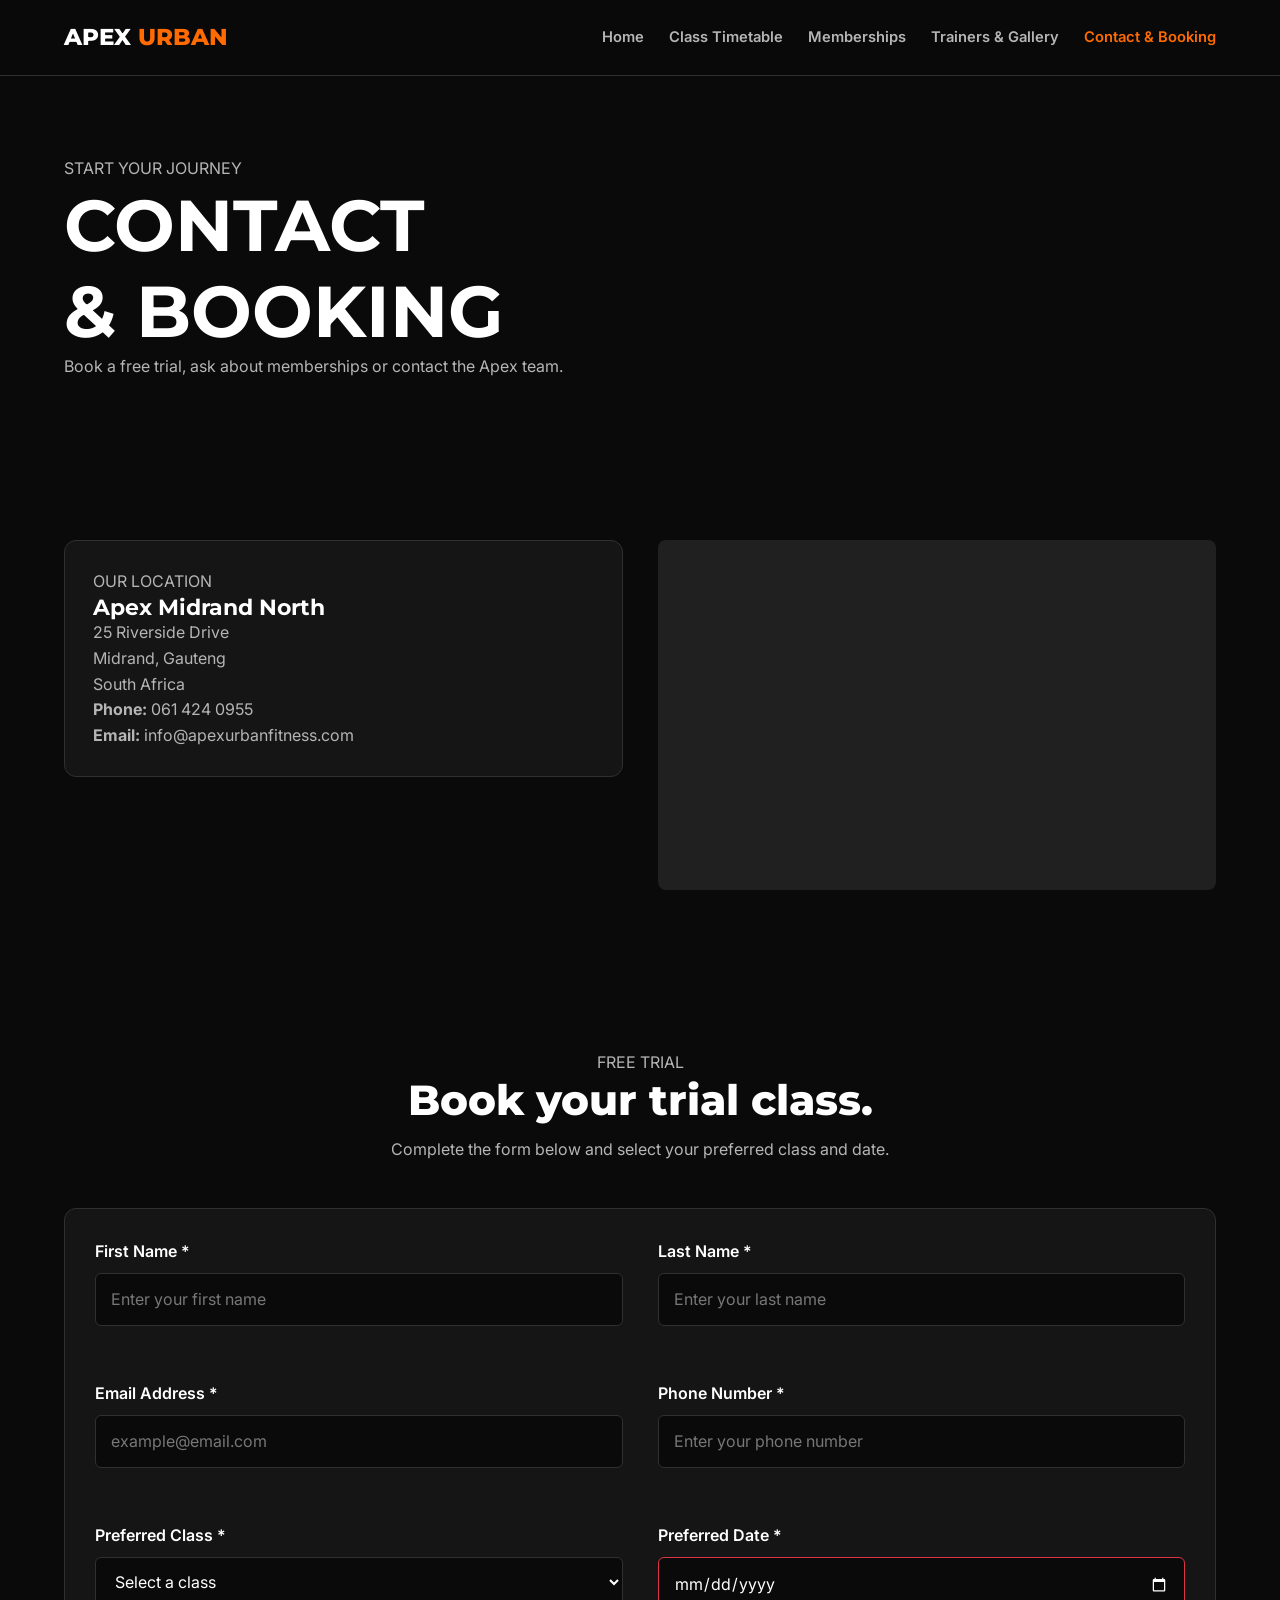
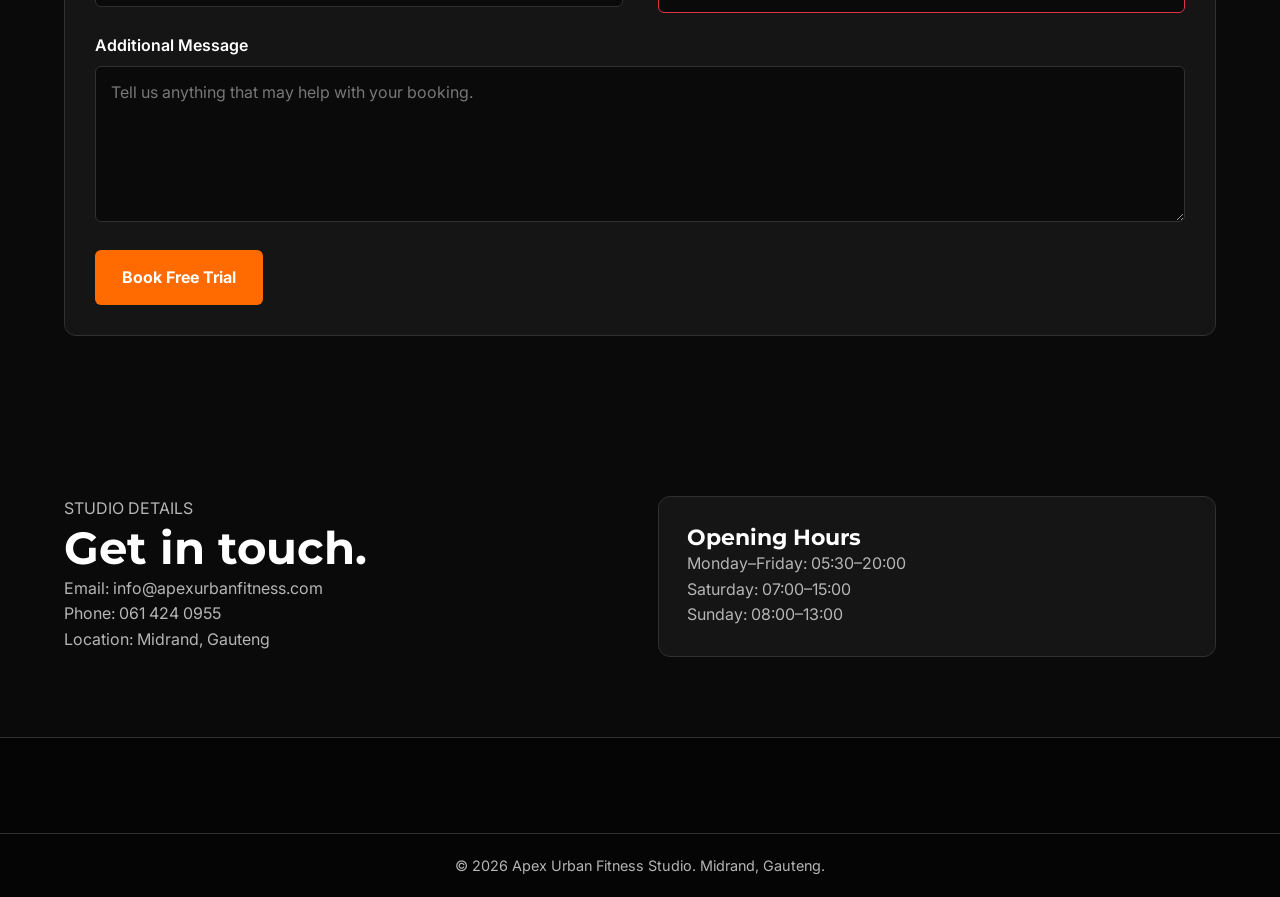
<file: contact.html>
<!DOCTYPE html>
<html lang="en">

<head>
    <meta charset="UTF-8">
    <meta name="viewport" content="width=device-width, initial-scale=1.0">

    <meta name="description"
        content="Contact Apex Urban Fitness Studio or book a free trial class in Midrand.">

    <title>Contact & Booking | Apex Urban Fitness Studio</title>

    <link rel="preconnect" href="https://fonts.googleapis.com">
    <link rel="preconnect" href="https://fonts.gstatic.com" crossorigin>

    <link
        href="https://fonts.googleapis.com/css2?family=Inter:wght@400;500;600;700;800;900&family=Montserrat:wght@600;700;800;900&display=swap"
        rel="stylesheet">

    <link rel="stylesheet" href="CSS/style.css">
</head>

<body>

<header class="site-header">
    <div class="container nav-container">

        <a href="index.html" class="logo">
            APEX <span>URBAN</span>
        </a>

        <button class="menu-toggle"
            aria-label="Open navigation"
            aria-expanded="false">
            ☰
        </button>

        <nav class="main-nav">
            <a href="index.html">Home</a>
            <a href="timetable.html">Class Timetable</a>
            <a href="memberships.html">Memberships</a>
            <a href="trainers.html">Trainers & Gallery</a>
            <a href="contact.html">Contact & Booking</a>
        </nav>

    </div>
</header>

<main>

    <section class="page-hero">
        <div class="container">

            <p class="eyebrow">START YOUR JOURNEY</p>

            <h1>CONTACT<br>& BOOKING</h1>

            <p>
                Book a free trial, ask about memberships or
                contact the Apex team.
            </p>

        </div>
    </section>


    <!-- LOCATION SECTION -->
    <section class="section">

        <div class="container contact-grid">

            <article class="location-card">

                <p class="eyebrow">OUR LOCATION</p>

                <h3>Apex Midrand North</h3>

                <p>
                    25 Riverside Drive<br>
                    Midrand, Gauteng<br>
                    South Africa
                </p>

                <p>
                    <strong>Phone:</strong>
                    061 424 0955
                </p>

                <p>
                    <strong>Email:</strong>
                    info@apexurbanfitness.com
                </p>

            </article>

            <div class="map-placeholder">

                <iframe
                    title="Map showing the Midrand area"
                    src="https://www.google.com/maps?q=Midrand,Gauteng,South%20Africa&output=embed"
                    width="100%"
                    height="350"
                    style="border:0;"
                    allowfullscreen
                    loading="lazy"
                    referrerpolicy="no-referrer-when-downgrade">
                </iframe>

            </div>

        </div>

    </section>


    <!-- FREE TRIAL FORM -->
    <section class="section dark-section">

        <div class="container">

            <div class="section-heading">

                <p class="eyebrow">FREE TRIAL</p>

                <h2>Book your trial class.</h2>

                <p>
                    Complete the form below and select your
                    preferred class and date.
                </p>

            </div>


            <form id="trial-form"
                class="booking-box"
                data-demo-form>

                <div class="contact-grid">

                    <div class="form-group">
                        <label for="firstName">First Name *</label>

                        <input
                            type="text"
                            id="firstName"
                            name="firstName"
                            placeholder="Enter your first name"
                            required
                            minlength="2">
                    </div>


                    <div class="form-group">
                        <label for="lastName">Last Name *</label>

                        <input
                            type="text"
                            id="lastName"
                            name="lastName"
                            placeholder="Enter your last name"
                            required
                            minlength="2">
                    </div>


                    <div class="form-group">
                        <label for="email">Email Address *</label>

                        <input
                            type="email"
                            id="email"
                            name="email"
                            placeholder="example@email.com"
                            required>
                    </div>


                    <div class="form-group">
                        <label for="phone">Phone Number *</label>

                        <input
                            type="tel"
                            id="phone"
                            name="phone"
                            placeholder="Enter your phone number"
                            pattern="[0-9+ ]{9,15}"
                            required>
                    </div>


                    <div class="form-group">
                        <label for="class">Preferred Class *</label>

                        <select id="class" name="class" required>

                            <option value="">Select a class</option>
                            <option value="HIIT">HIIT</option>
                            <option value="Pilates">Pilates</option>
                            <option value="Boxing">Boxing</option>
                            <option value="Personal Training">
                                Personal Training
                            </option>

                        </select>
                    </div>


                    <div class="form-group">
                        <label for="date">Preferred Date *</label>

                        <input
                            type="date"
                            id="date"
                            name="date"
                            required>
                    </div>

                </div>


                <div class="form-group">

                    <label for="message">Additional Message</label>

                    <textarea
                        id="message"
                        name="message"
                        rows="5"
                        maxlength="500"
                        placeholder="Tell us anything that may help with your booking."></textarea>

                </div>


                <button type="submit" class="btn btn-primary">
                    Book Free Trial
                </button>

                <p class="form-message"
                    id="trial-message"
                    role="status"
                    aria-live="polite">
                </p>

            </form>

        </div>

    </section>


    <!-- CONTACT DETAILS -->
    <section class="section">

        <div class="container contact-grid">

            <div>

                <p class="eyebrow">STUDIO DETAILS</p>

                <h2>Get in touch.</h2>

                <p>
                    Email:
                    info@apexurbanfitness.com
                </p>

                <p>
                    Phone:
                    061 424 0955
                </p>

                <p>
                    Location:
                    Midrand, Gauteng
                </p>

            </div>


            <div class="location-card">

                <h3>Opening Hours</h3>

                <p>
                    Monday–Friday: 05:30–20:00<br>
                    Saturday: 07:00–15:00<br>
                    Sunday: 08:00–13:00
                </p>

            </div>

        </div>

    </section>

</main>


<footer class="site-footer">

    <div class="footer-bottom">

        <p>
            © 2026 Apex Urban Fitness Studio.
            Midrand, Gauteng.
        </p>

    </div>

</footer>


<script src="JS/script.js"></script>

</body>
</html>
</file>
<file: CSS/style.css>
@import url('https://fonts.googleapis.com/css2?family=Inter:wght@400;500;600;700&family=Montserrat:wght@400;500;600;700;800&display=swap');


/* =========================================
   1. ROOT VARIABLES AND RESET
========================================= */

:root {
    --primary: #ff6b00;
    --primary-dark: #e65f00;
    --background: #0a0a0a;
    --surface: #151515;
    --surface-light: #202020;
    --text: #ffffff;
    --text-muted: #b5b5b5;
    --border: #303030;
    --success: #28a745;
    --danger: #dc3545;
    --container-width: 1200px;
    --radius: 12px;
    --transition: 0.3s ease;
}

* {
    margin: 0;
    padding: 0;
    box-sizing: border-box;
}

html {
    scroll-behavior: smooth;
    scroll-padding-top: 90px;
}

body {
    font-family: 'Inter', sans-serif;
    background-color: var(--background);
    color: var(--text);
    line-height: 1.6;
    overflow-x: hidden;
}

img {
    max-width: 100%;
    display: block;
}

a {
    color: inherit;
    text-decoration: none;
}

button,
input,
select,
textarea {
    font: inherit;
}

button {
    cursor: pointer;
}

ul {
    list-style: none;
}

.container {
    width: min(90%, var(--container-width));
    margin: 0 auto;
}

section {
    padding: 80px 0;
}

.section-heading {
    text-align: center;
    margin-bottom: 45px;
}

.section-heading h2 {
    font-family: 'Montserrat', sans-serif;
    font-size: clamp(1.8rem, 4vw, 2.6rem);
    font-weight: 800;
    margin-bottom: 12px;
}

.section-heading p {
    color: var(--text-muted);
    max-width: 650px;
    margin: 0 auto;
}


/* =========================================
   2. HEADINGS AND TEXT
========================================= */

h1,
h2,
h3,
h4 {
    font-family: 'Montserrat', sans-serif;
    line-height: 1.2;
}

h1 {
    font-size: clamp(2.3rem, 6vw, 4.5rem);
}

h2 {
    font-size: clamp(1.8rem, 4vw, 2.8rem);
}

h3 {
    font-size: 1.35rem;
}

p {
    color: var(--text-muted);
}

.highlight {
    color: var(--primary);
}

.orange-text {
    color: var(--primary);
}


/* =========================================
   3. HEADER AND NAVIGATION
========================================= */

.site-header {
    position: sticky;
    top: 0;
    z-index: 1000;
    width: 100%;
    background: rgba(10, 10, 10, 0.96);
    border-bottom: 1px solid var(--border);
    backdrop-filter: blur(12px);
}

.nav-container,
.navbar {
    min-height: 75px;
    display: flex;
    align-items: center;
    justify-content: space-between;
    gap: 20px;
}

.logo {
    font-family: 'Montserrat', sans-serif;
    font-size: 1.45rem;
    font-weight: 800;
    color: var(--text);
}

.logo span {
    color: var(--primary);
}

.main-nav,
.nav-links {
    display: flex;
    align-items: center;
    gap: 25px;
}

.main-nav a,
.nav-links a {
    color: var(--text-muted);
    font-size: 0.92rem;
    font-weight: 600;
    transition: var(--transition);
}

.main-nav a:hover,
.nav-links a:hover,
.main-nav a.active,
.nav-links a.active {
    color: var(--primary);
}

.menu-toggle {
    display: none;
    border: none;
    background: transparent;
    color: var(--text);
    font-size: 1.8rem;
}


/* =========================================
   4. BUTTONS
========================================= */

.btn {
    display: inline-flex;
    align-items: center;
    justify-content: center;
    gap: 8px;
    padding: 13px 25px;
    border-radius: 6px;
    border: 2px solid transparent;
    font-weight: 700;
    text-align: center;
    transition: var(--transition);
}

.btn-primary {
    background: var(--primary);
    color: #ffffff;
}

.btn-primary:hover {
    background: var(--primary-dark);
    transform: translateY(-3px);
    box-shadow: 0 8px 20px rgba(255, 107, 0, 0.2);
}

.btn-outline {
    border-color: var(--primary);
    color: var(--primary);
    background: transparent;
}

.btn-outline:hover {
    background: var(--primary);
    color: #ffffff;
}

.btn.secondary {
    border-color: var(--primary);
    color: var(--primary);
}

.btn.secondary:hover {
    background: var(--primary);
    color: #ffffff;
}

button:active,
.btn:active {
    transform: scale(0.97);
}


/* =========================================
   5. HERO SECTION
========================================= */

.hero {
    min-height: 650px;
    display: flex;
    align-items: center;
    position: relative;
    background:
        linear-gradient(
            90deg,
            rgba(0, 0, 0, 0.92),
            rgba(0, 0, 0, 0.48)
        ),
        url('../images/fitness-hero.jpg') center/cover no-repeat;
}

.hero-content {
    max-width: 750px;
    padding: 80px 0;
}

.hero h1 {
    margin-bottom: 22px;
    text-transform: uppercase;
    font-weight: 800;
}

.hero p {
    font-size: 1.1rem;
    max-width: 600px;
    margin-bottom: 30px;
}

.hero-actions,
.hero-buttons {
    display: flex;
    flex-wrap: wrap;
    gap: 15px;
}


/* =========================================
   6. GENERAL GRID LAYOUTS
========================================= */

.grid-2,
.two-column {
    display: grid;
    grid-template-columns: repeat(2, 1fr);
    gap: 30px;
}

.grid-3 {
    display: grid;
    grid-template-columns: repeat(3, 1fr);
    gap: 25px;
}

.grid-4,
.card-grid {
    display: grid;
    grid-template-columns: repeat(4, 1fr);
    gap: 25px;
}

.feature-grid {
    display: grid;
    grid-template-columns: repeat(3, 1fr);
    gap: 25px;
}


/* =========================================
   7. CARDS
========================================= */

.card,
.feature-card {
    background: var(--surface);
    border: 1px solid var(--border);
    border-radius: var(--radius);
    padding: 25px;
    transition: var(--transition);
}

.card:hover,
.feature-card:hover {
    transform: translateY(-6px);
    border-color: var(--primary);
    box-shadow: 0 12px 30px rgba(0, 0, 0, 0.3);
}

.card h3,
.feature-card h3 {
    margin-bottom: 12px;
}

.card p,
.feature-card p {
    font-size: 0.95rem;
}

.icon {
    font-size: 2rem;
    color: var(--primary);
    margin-bottom: 18px;
}


/* =========================================
   8. ABOUT SECTION
========================================= */

.about-content {
    display: grid;
    grid-template-columns: 1fr 1fr;
    align-items: center;
    gap: 45px;
}

.about-image img {
    width: 100%;
    height: 420px;
    object-fit: cover;
    border-radius: var(--radius);
}

.about-text h2 {
    margin-bottom: 20px;
}

.about-text p {
    margin-bottom: 18px;
}


/* =========================================
   9. SERVICES SECTION
========================================= */

.service-card {
    overflow: hidden;
    padding: 0;
}

.service-card img {
    width: 100%;
    height: 220px;
    object-fit: cover;
}

.service-card-content {
    padding: 22px;
}

.service-card-content h3 {
    margin-bottom: 10px;
}


/* =========================================
   10. TIMETABLE AND CLASS FILTERS
========================================= */

.filter-buttons {
    display: flex;
    flex-wrap: wrap;
    justify-content: center;
    gap: 12px;
    margin-bottom: 35px;
}

.filter-btn {
    padding: 10px 20px;
    border: 1px solid var(--border);
    border-radius: 30px;
    background: var(--surface);
    color: var(--text);
    transition: var(--transition);
}

.filter-btn:hover,
.filter-btn.active {
    background: var(--primary);
    border-color: var(--primary);
    color: #ffffff;
}

.schedule-grid {
    display: grid;
    grid-template-columns: repeat(3, 1fr);
    gap: 22px;
}

.class-card {
    background: var(--surface);
    border: 1px solid var(--border);
    border-radius: var(--radius);
    padding: 25px;
    transition: var(--transition);
}

.class-card:hover {
    border-color: var(--primary);
    transform: translateY(-4px);
}

.class-card h3 {
    margin-bottom: 12px;
}

.class-card p {
    margin-bottom: 8px;
}

.class-card.hidden {
    display: none;
}

.class-time {
    color: var(--primary);
    font-weight: 700;
}


/* =========================================
   11. MEMBERSHIP SECTION
========================================= */

.membership-card {
    background: var(--surface);
    border: 1px solid var(--border);
    border-radius: var(--radius);
    padding: 30px;
    text-align: center;
    transition: var(--transition);
}

.membership-card:hover {
    border-color: var(--primary);
    transform: translateY(-5px);
}

.membership-card.featured {
    border: 2px solid var(--primary);
}

.membership-price {
    font-family: 'Montserrat', sans-serif;
    font-size: 2.2rem;
    font-weight: 800;
    color: var(--primary);
    margin: 20px 0;
}

.membership-card ul {
    margin: 25px 0;
}

.membership-card li {
    color: var(--text-muted);
    padding: 8px 0;
    border-bottom: 1px solid var(--border);
}


/* =========================================
   12. MEMBERSHIP CALCULATOR
========================================= */

.calculator-box {
    max-width: 650px;
    margin: 40px auto 0;
    padding: 30px;
    background: var(--surface);
    border: 1px solid var(--border);
    border-radius: var(--radius);
}

.calculator-box label {
    display: block;
    margin-bottom: 10px;
    font-weight: 600;
}

.calculator-box select {
    width: 100%;
    padding: 14px;
    margin-bottom: 20px;
    background: var(--background);
    border: 1px solid var(--border);
    border-radius: 6px;
    color: var(--text);
}

#membership-result {
    color: var(--primary);
    font-size: 1.4rem;
    font-weight: 800;
}


/* =========================================
   13. TRAINERS AND GALLERY
========================================= */

.trainer-card {
    overflow: hidden;
    background: var(--surface);
    border-radius: var(--radius);
    border: 1px solid var(--border);
}

.trainer-card img {
    width: 100%;
    height: 300px;
    object-fit: cover;
}

.trainer-info {
    padding: 22px;
}

.trainer-info h3 {
    margin-bottom: 8px;
}

.trainer-info span {
    color: var(--primary);
    font-weight: 600;
}

.gallery-grid {
    display: grid;
    grid-template-columns: repeat(3, 1fr);
    gap: 15px;
}

.gallery-grid img {
    width: 100%;
    height: 250px;
    object-fit: cover;
    border-radius: 8px;
    transition: var(--transition);
}

.gallery-grid img:hover {
    transform: scale(1.03);
}


/* =========================================
   14. CONTACT PAGE
========================================= */

.contact-grid {
    display: grid;
    grid-template-columns: 1fr 1fr;
    gap: 35px;
    align-items: start;
}

.contact-info,
.location-card {
    background: var(--surface);
    border: 1px solid var(--border);
    border-radius: var(--radius);
    padding: 28px;
}

.contact-info h2,
.location-card h2 {
    margin-bottom: 20px;
}

.contact-item {
    display: flex;
    gap: 15px;
    margin-bottom: 22px;
}

.contact-item .icon {
    font-size: 1.5rem;
    margin: 0;
}

.contact-item h3 {
    font-size: 1rem;
    margin-bottom: 5px;
}

.contact-item p,
.contact-item a {
    color: var(--text-muted);
}

.contact-item a:hover {
    color: var(--primary);
}

.map-placeholder {
    width: 100%;
    min-height: 300px;
    overflow: hidden;
    border-radius: 8px;
    background: var(--surface-light);
}

.map-placeholder iframe {
    display: block;
    width: 100%;
    min-height: 300px;
    border: 0;
}


/* =========================================
   15. FORMS AND BOOKING
========================================= */

.booking-box,
.form-card {
    background: var(--surface);
    border: 1px solid var(--border);
    border-radius: var(--radius);
    padding: 30px;
}

.booking-box h2,
.form-card h2 {
    margin-bottom: 22px;
}

.form-grid {
    display: grid;
    grid-template-columns: repeat(2, 1fr);
    gap: 20px;
}

.field,
.form-group {
    margin-bottom: 20px;
}

.field label,
.form-group label {
    display: block;
    margin-bottom: 8px;
    font-weight: 600;
    color: var(--text);
}

.field input,
.field select,
.field textarea,
.form-group input,
.form-group select,
.form-group textarea {
    width: 100%;
    padding: 13px 15px;
    background: var(--background);
    border: 1px solid var(--border);
    border-radius: 6px;
    color: var(--text);
    outline: none;
    transition: var(--transition);
}

.field textarea,
.form-group textarea {
    min-height: 130px;
    resize: vertical;
}

.field input:focus,
.field select:focus,
.field textarea:focus,
.form-group input:focus,
.form-group select:focus,
.form-group textarea:focus {
    border-color: var(--primary);
    box-shadow: 0 0 0 3px rgba(255, 107, 0, 0.15);
}

input::placeholder,
textarea::placeholder {
    color: #777777;
}

input[type="date"] {
    color-scheme: dark;
}

.form-message {
    margin-top: 18px;
    padding: 12px;
    border-radius: 6px;
    display: none;
}

.form-message.success {
    display: block;
    background: rgba(40, 167, 69, 0.12);
    border: 1px solid var(--success);
    color: #6ee28c;
}

.form-message.error {
    display: block;
    background: rgba(220, 53, 69, 0.12);
    border: 1px solid var(--danger);
    color: #ff8c98;
}

input:invalid:not(:placeholder-shown),
textarea:invalid:not(:placeholder-shown) {
    border-color: var(--danger);
}


/* =========================================
   16. OPENING HOURS
========================================= */

.opening-hours {
    margin-top: 25px;
}

.opening-hours h3 {
    margin-bottom: 15px;
}

.opening-hours li {
    display: flex;
    justify-content: space-between;
    gap: 15px;
    padding: 10px 0;
    border-bottom: 1px solid var(--border);
    color: var(--text-muted);
}


/* =========================================
   17. CALL TO ACTION
========================================= */

.cta-section {
    background: linear-gradient(
        135deg,
        #171717,
        #292019
    );
    text-align: center;
    padding: 75px 20px;
}

.cta-section h2 {
    margin-bottom: 18px;
}

.cta-section p {
    max-width: 650px;
    margin: 0 auto 25px;
}


/* =========================================
   18. FOOTER
========================================= */

.site-footer {
    background: #050505;
    border-top: 1px solid var(--border);
    padding: 55px 0 20px;
}

.footer-grid,
.footer-inner {
    display: grid;
    grid-template-columns: repeat(3, 1fr);
    gap: 35px;
}

.footer-column h3 {
    margin-bottom: 18px;
}

.footer-column p {
    margin-bottom: 10px;
}

.footer-column a {
    display: block;
    color: var(--text-muted);
    margin-bottom: 10px;
    transition: var(--transition);
}

.footer-column a:hover {
    color: var(--primary);
}

.footer-bottom {
    margin-top: 40px;
    padding-top: 20px;
    border-top: 1px solid var(--border);
    text-align: center;
    color: var(--text-muted);
    font-size: 0.9rem;
}


/* =========================================
   19. BACK TO TOP BUTTON
========================================= */

#back-to-top {
    position: fixed;
    right: 25px;
    bottom: 25px;
    width: 45px;
    height: 45px;
    border: none;
    border-radius: 50%;
    background: var(--primary);
    color: #ffffff;
    font-size: 1.3rem;
    z-index: 900;
    transition: var(--transition);
}

#back-to-top:hover {
    background: var(--primary-dark);
    transform: translateY(-4px);
}


/* =========================================
   20. ACCESSIBILITY AND FOCUS
========================================= */

a:focus-visible,
button:focus-visible,
input:focus-visible,
select:focus-visible,
textarea:focus-visible {
    outline: 3px solid var(--primary);
    outline-offset: 3px;
}

::selection {
    background: var(--primary);
    color: #ffffff;
}


/* =========================================
   21. TABLET RESPONSIVE DESIGN
========================================= */

@media (max-width: 900px) {

    .grid-4,
    .card-grid {
        grid-template-columns: repeat(2, 1fr);
    }

    .grid-3,
    .feature-grid,
    .schedule-grid {
        grid-template-columns: repeat(2, 1fr);
    }

    .about-content,
    .two-column,
    .contact-grid {
        grid-template-columns: 1fr;
    }

    .about-image img {
        height: 350px;
    }

    .footer-grid,
    .footer-inner {
        grid-template-columns: repeat(2, 1fr);
    }

    .hero {
        min-height: 550px;
    }
}


/* =========================================
   22. MOBILE RESPONSIVE DESIGN
========================================= */

@media (max-width: 600px) {

    section {
        padding: 55px 0;
    }

    .container {
        width: 92%;
    }

    .nav-container,
    .navbar {
        min-height: 68px;
    }

    .logo {
        font-size: 1.2rem;
    }

    .menu-toggle {
        display: block;
    }

    .main-nav,
    .nav-links {
        display: none;
        position: absolute;
        top: 68px;
        left: 0;
        width: 100%;
        flex-direction: column;
        align-items: stretch;
        gap: 0;
        padding: 12px 5%;
        background: #101010;
        border-bottom: 1px solid var(--border);
    }

    .main-nav.open,
    .nav-links.open {
        display: flex;
    }

    .main-nav a,
    .nav-links a {
        display: block;
        padding: 14px 0;
        border-bottom: 1px solid var(--border);
    }

    .hero {
        min-height: 520px;
        background-position: center;
    }

    .hero-content {
        padding: 65px 0;
    }

    .hero p {
        font-size: 1rem;
    }

    .hero-actions,
    .hero-buttons {
        flex-direction: column;
        align-items: stretch;
    }

    .btn {
        width: 100%;
    }

    .grid-2,
    .grid-3,
    .grid-4,
    .card-grid,
    .feature-grid,
    .schedule-grid {
        grid-template-columns: 1fr;
    }

    .form-grid {
        grid-template-columns: 1fr;
        gap: 0;
    }

    .booking-box,
    .form-card,
    .contact-info,
    .location-card {
        padding: 20px;
    }

    .footer-grid,
    .footer-inner {
        grid-template-columns: 1fr;
        gap: 25px;
    }

    .gallery-grid {
        grid-template-columns: repeat(2, 1fr);
    }

    .gallery-grid img {
        height: 160px;
    }

    .about-image img {
        height: 270px;
    }

    .membership-card {
        padding: 22px;
    }

    .filter-buttons {
        gap: 8px;
    }

    .filter-btn {
        padding: 9px 14px;
        font-size: 0.85rem;
    }

    #back-to-top {
        right: 15px;
        bottom: 15px;
    }
}


/* =========================================
   23. SMALL MOBILE DEVICES
========================================= */

@media (max-width: 380px) {

    h1 {
        font-size: 2rem;
    }

    .logo {
        font-size: 1.05rem;
    }

    .gallery-grid {
        grid-template-columns: 1fr;
    }

    .gallery-grid img {
        height: 210px;
    }
}



@media (prefers-reduced-motion: reduce) {

    html {
        scroll-behavior: auto;
    }

    *,
    *::before,
    *::after {
        animation-duration: 0.01ms !important;
        animation-iteration-count: 1 !important;
        transition-duration: 0.01ms !important;
    }
}
</file>
